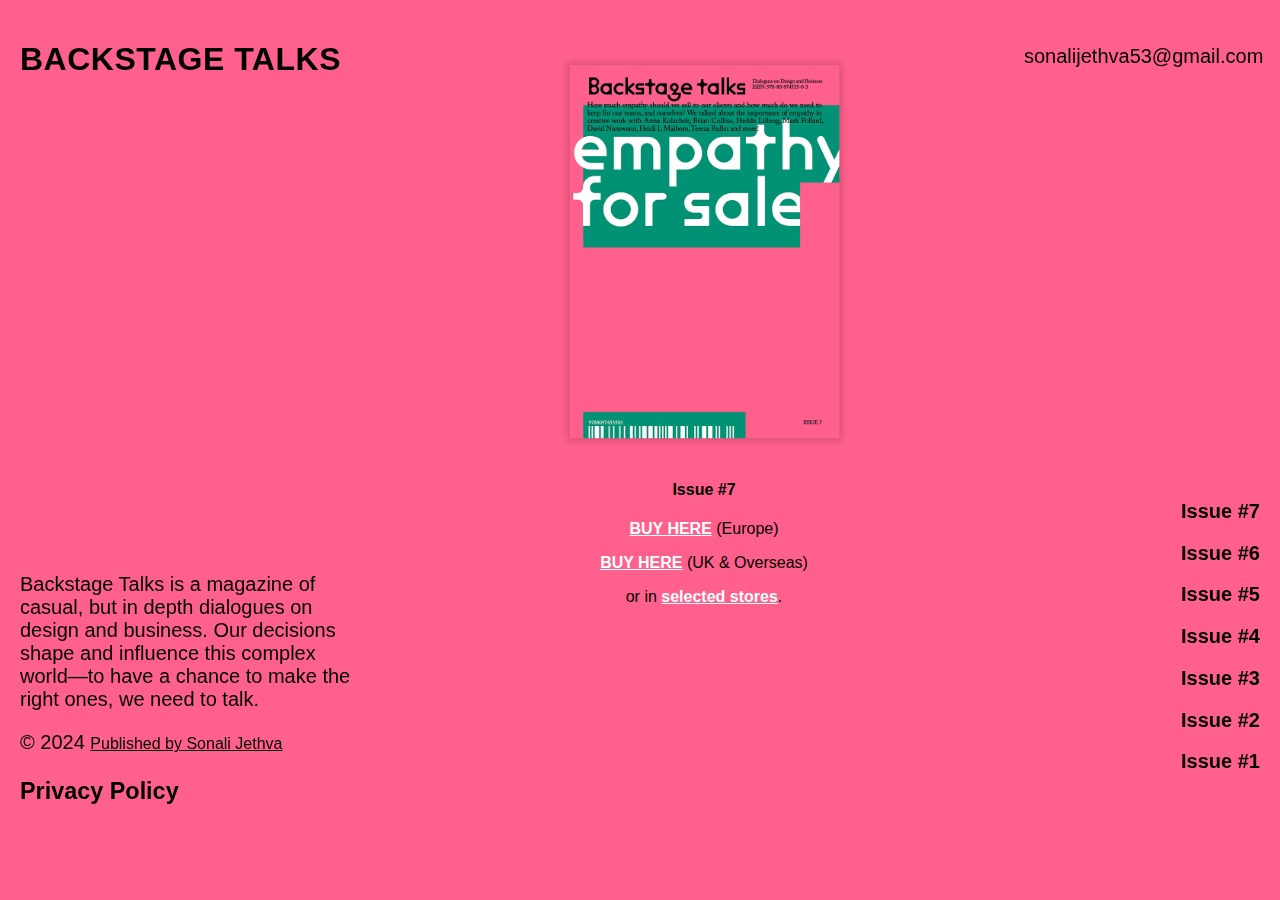
<file: index.html>
<!DOCTYPE html>
<html lang="en">
<head>
    <meta charset="UTF-8">
    <meta name="viewport" content="width=device-width, initial-scale=1.0">
    <link rel="stylesheet" href="style.css">
    <title>Backstage Talks Magazine</title>
</head>

<body class="cards">
    <div class="container">
        <div class="containerfloat">

            <div class="left">
                <h1>BACKSTAGE TALKS</h1>

                <div class="leftbottom">
                    <p>Backstage Talks is a magazine of casual, but in depth dialogues on design and business. Our decisions shape and influence this complex world—to have a chance to make the right ones, we need to talk.</p>
                    <p class="tercondi">© 2024 <a href="privacypolicy.html" target="_blank">Published by Sonali Jethva</a></p>
                    <h3>Privacy Policy</h3>
                </div>
            </div>

            <div class="menu">

                <section id="issue7" data-bg-color="#ff608c">
                <div class="card ">
                    <img src="images/backstagetalks_cover_issue_7.png" alt="" width="50%">
                    <div class="text">
                        <h4>Issue #7</h4>
                        <p><a href="">BUY HERE</a> (Europe)</p>
                        <p><a href="">BUY HERE</a> (UK & Overseas)</p>
                        <p>or in <a href="">selected stores</a>.</p>
                    </div>
                </div>
                </section>

                <section id="issue6" data-bg-color="#ffffff">
                <div class="card ">
                    <img src="images/backstagetalks_cover_issue_6.png" alt="" width="50%">
                    <div class="text black">
                        <h4>Issue #6</h4>
                        <a href="">BUY HERE</a>
                        <p>or in <a href="">selected stores</a>.</p>
                    </div>
                </div>
                </section>

                <section id="issue5" data-bg-color="#00c1b5">
                <div class="card ">
                    <img src="images/backstagetalks_cover_issue_5.png" alt="" width="50%">
                    <div class="text">
                        <h4>Issue #5</h4>
                        <a href="">BUY HERE</a>
                        <p>or in <a href="">selected stores</a>.</p>
                    </div>
                </div>
                </section>

                <section id="issue4" data-bg-color="#ff651a">
                <div class="card ">
                    <img src="images/backstagetalks_cover_issue_4.png" alt="" width="50%">
                    <div class="text">
                        <h4>Issue #4 is sold out.</h4>
                        <p>If you are lucky, you may get the last pieces in <a href="">selected stores</a>.</p>
                    </div>
                </div>
                </section>

                <section id="issue3" data-bg-color="#ffbe00">
                <div class="card ">
                    <img src="images/backstagetalks_cover_issue_3.png" alt="" width="50%">
                    <div class="text">
                        <h4>Issue #3</h4>
                        <p><a href="">BUY HERE</a></p>
                        <p>or in <a href="">selected stores</a>.</p>
                    </div>
                </div>
                </section>

                <section id="issue2" data-bg-color="#e30512">
                <div class="card ">
                    <img src="images/backstagetalks_cover2016_n.png" alt="" width="50%">
                    <div class="text">
                        <h4>Issue #2</h4>
                        <p><a href="">BUY HERE</a></p>
                        <p>or in <a href="">selected stores</a>.</p>
                    </div>
                </div>
                </section
                >

                <section id="issue1" data-bg-color="#1d3fbb">
                <div class="card ">
                    <img src="images/backstagetalks_cover2017.png" alt="" width="50%">
                    <div class="text">
                        <h4>Issue #1 is sold out.</h4>
                        <p>If you are lucky, you may get the last pieces in <a href="">selected stores</a>.</p>
                </div>
                </section>

            </div>

            <div class="aside">
                <a href="mailto:sonalijethva53@gmail.com">sonalijethva53@gmail.com</a>
                <div class="asidebottom">
                    <h3><a href="#issue7">Issue #7</a></h3>
                    <h3><a href="#issue6">Issue #6</a></h3>
                    <h3><a href="#issue5">Issue #5</a></h3>
                    <h3><a href="#issue4">Issue #4</a></h3>
                    <h3><a href="#issue3">Issue #3</a></h3>
                    <h3><a href="#issue2">Issue #2</a></h3>
                    <h3><a href="#issue1">Issue #1</a></h3>
                </div>
            </div>
        </div>
    </div>
    


    <script src="index.js"></script>
</body>
</html>
</file>
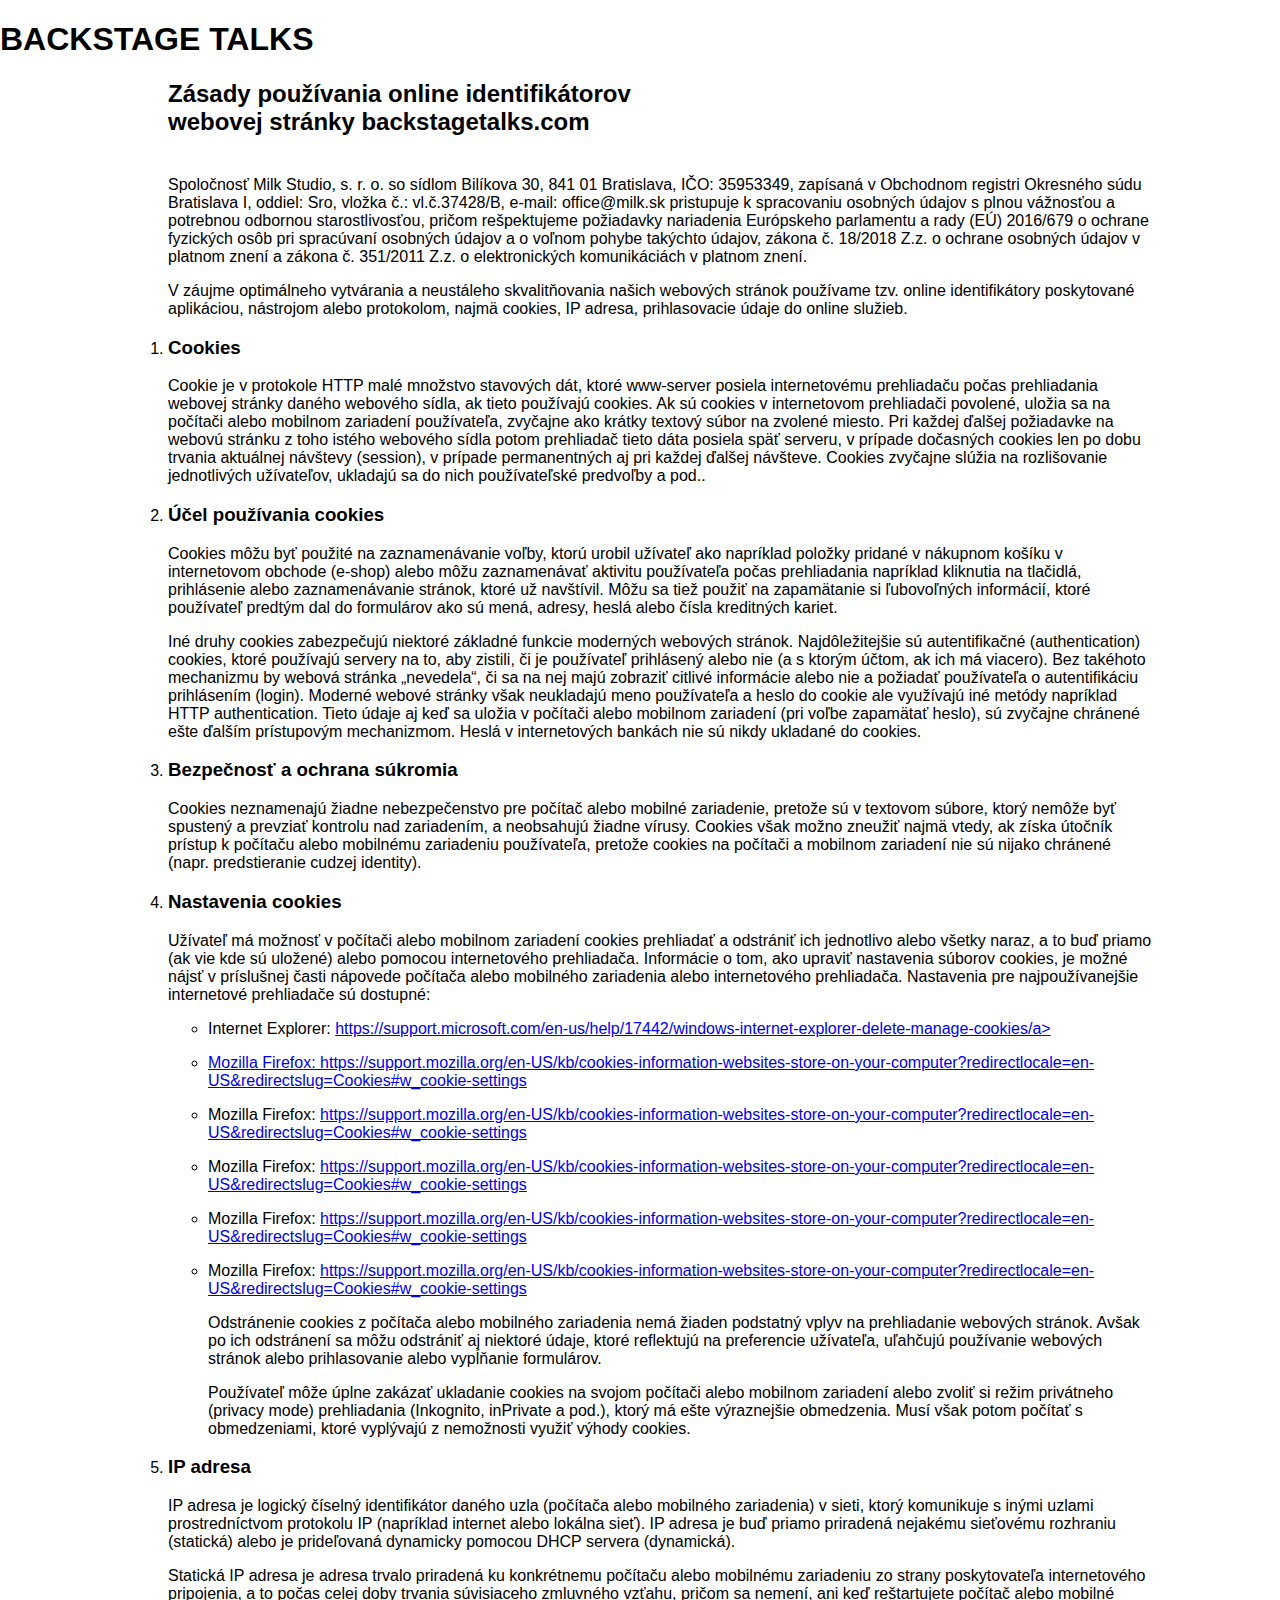
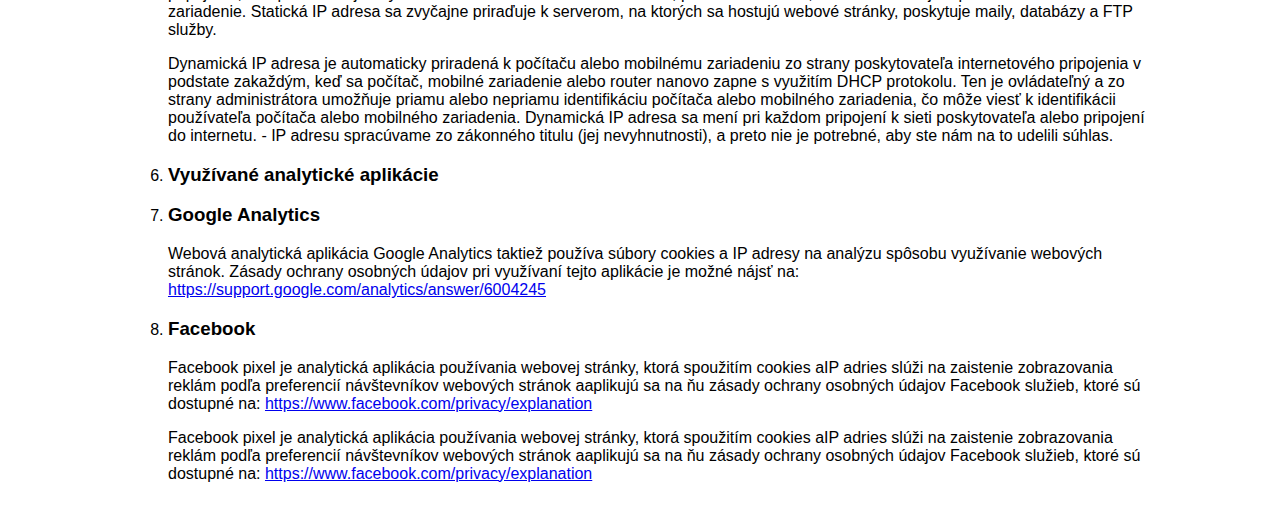
<file: privacypolicy.html>
<!DOCTYPE html>
<html lang="en">
<head>
    <meta charset="UTF-8">
    <meta name="viewport" content="width=device-width, initial-scale=1.0">
    <link rel="stylesheet" href="style.css">
    <title>Privacy Policy</title>

    <style>

    </style>
</head>
<body>
    <h1>BACKSTAGE TALKS</h1>
    <div class="containerprivacy">
        <ol>
        <h2>Zásady používania online identifikátorov <br> webovej stránky backstagetalks.com</h2>
        <p>Spoločnosť Milk Studio, s. r. o. so sídlom Bilíkova 30, 841 01 Bratislava, IČO: 35953349, zapísaná v Obchodnom registri Okresného súdu Bratislava I, oddiel: Sro, vložka č.: vl.č.37428/B, e-mail: office@milk.sk pristupuje k spracovaniu osobných údajov s plnou vážnosťou a potrebnou odbornou starostlivosťou, pričom rešpektujeme požiadavky nariadenia Európskeho parlamentu a rady (EÚ) 2016/679 o ochrane fyzických osôb pri spracúvaní osobných údajov a o voľnom pohybe takýchto údajov, zákona č. 18/2018 Z.z. o ochrane osobných údajov v platnom znení a zákona č. 351/2011 Z.z. o elektronických komunikáciách v platnom znení.</p>
        <p>V záujme optimálneho vytvárania a neustáleho skvalitňovania našich webových stránok používame tzv. online identifikátory poskytované aplikáciou, nástrojom alebo protokolom, najmä cookies, IP adresa, prihlasovacie údaje do online služieb.</p>

        
            <li><h3> Cookies</h3>
                <p>Cookie je v protokole HTTP malé množstvo stavových dát, ktoré www-server posiela internetovému prehliadaču počas prehliadania webovej stránky daného webového sídla, ak tieto používajú cookies. Ak sú cookies v internetovom prehliadači povolené, uložia sa na počítači alebo mobilnom zariadení používateľa, zvyčajne ako krátky textový súbor na zvolené miesto. Pri každej ďalšej požiadavke na webovú stránku z toho istého webového sídla potom prehliadač tieto dáta posiela späť serveru, v prípade dočasných cookies len po dobu trvania aktuálnej návštevy (session), v prípade permanentných aj pri každej ďalšej návšteve. Cookies zvyčajne slúžia na rozlišovanie jednotlivých užívateľov, ukladajú sa do nich používateľské predvoľby a pod..</p>
            </li>
            <li><h3> Účel používania cookies</h3>
                <p>Cookies môžu byť použité na zaznamenávanie voľby, ktorú urobil užívateľ ako napríklad položky pridané v nákupnom košíku v internetovom obchode (e-shop) alebo môžu zaznamenávať aktivitu používateľa počas prehliadania napríklad kliknutia na tlačidlá, prihlásenie alebo zaznamenávanie stránok, ktoré už navštívil. Môžu sa tiež použiť na zapamätanie si ľubovoľných informácií, ktoré používateľ predtým dal do formulárov ako sú mená, adresy, heslá alebo čísla kreditných kariet.</p>
                <p>Iné druhy cookies zabezpečujú niektoré základné funkcie moderných webových stránok. Najdôležitejšie sú autentifikačné (authentication) cookies, ktoré používajú servery na to, aby zistili, či je používateľ prihlásený alebo nie (a s ktorým účtom, ak ich má viacero). Bez takéhoto mechanizmu by webová stránka „nevedela“, či sa na nej majú zobraziť citlivé informácie alebo nie a požiadať používateľa o autentifikáciu prihlásením (login). Moderné webové stránky však neukladajú meno používateľa a heslo do cookie ale využívajú iné metódy napríklad HTTP authentication. Tieto údaje aj keď sa uložia v počítači alebo mobilnom zariadení (pri voľbe zapamätať heslo), sú zvyčajne chránené ešte ďalším prístupovým mechanizmom. Heslá v internetových bankách nie sú nikdy ukladané do cookies.</p>
            </li>
            <li><h3>Bezpečnosť a ochrana súkromia</h3>
                <p>Cookies neznamenajú žiadne nebezpečenstvo pre počítač alebo mobilné zariadenie, pretože sú v textovom súbore, ktorý nemôže byť spustený a prevziať kontrolu nad zariadením, a neobsahujú žiadne vírusy. Cookies však možno zneužiť najmä vtedy, ak získa útočník prístup k počítaču alebo mobilnému zariadeniu používateľa, pretože cookies na počítači a mobilnom zariadení nie sú nijako chránené (napr. predstieranie cudzej identity).</p>
            </li>
            <li><h3>Nastavenia cookies</h3>
                <p>Užívateľ má možnosť v počítači alebo mobilnom zariadení cookies prehliadať a odstrániť ich jednotlivo alebo všetky naraz, a to buď priamo (ak vie kde sú uložené) alebo pomocou internetového prehliadača. Informácie o tom, ako upraviť nastavenia súborov cookies, je možné nájsť v príslušnej časti nápovede počítača alebo mobilného zariadenia alebo internetového prehliadača. Nastavenia pre najpoužívanejšie internetové prehliadače sú dostupné:</p>
                <ul>
                    <li><p>Internet Explorer: <a href="https://support.microsoft.com/en-us/help/17442/windows-internet-explorer-delete-manage-cookies">https://support.microsoft.com/en-us/help/17442/windows-internet-explorer-delete-manage-cookies/a> </p></li>
                    <li><p>Mozilla Firefox: <a href=" https://support.mozilla.org/en-US/kb/cookies-information-websites-store-on-your-computer?redirectlocale=en-US&redirectslug=Cookies#w_cookie-settings">https://support.mozilla.org/en-US/kb/cookies-information-websites-store-on-your-computer?redirectlocale=en-US&redirectslug=Cookies#w_cookie-settings</a> </p></li>
                    <li><p>Mozilla Firefox: <a href=" https://support.mozilla.org/en-US/kb/cookies-information-websites-store-on-your-computer?redirectlocale=en-US&redirectslug=Cookies#w_cookie-settings">https://support.mozilla.org/en-US/kb/cookies-information-websites-store-on-your-computer?redirectlocale=en-US&redirectslug=Cookies#w_cookie-settings</a> </p></li>
                    <li><p>Mozilla Firefox: <a href=" https://support.mozilla.org/en-US/kb/cookies-information-websites-store-on-your-computer?redirectlocale=en-US&redirectslug=Cookies#w_cookie-settings">https://support.mozilla.org/en-US/kb/cookies-information-websites-store-on-your-computer?redirectlocale=en-US&redirectslug=Cookies#w_cookie-settings</a> </p></li>
                    <li><p>Mozilla Firefox: <a href=" https://support.mozilla.org/en-US/kb/cookies-information-websites-store-on-your-computer?redirectlocale=en-US&redirectslug=Cookies#w_cookie-settings">https://support.mozilla.org/en-US/kb/cookies-information-websites-store-on-your-computer?redirectlocale=en-US&redirectslug=Cookies#w_cookie-settings</a> </p></li>
                    <li><p>Mozilla Firefox: <a href=" https://support.mozilla.org/en-US/kb/cookies-information-websites-store-on-your-computer?redirectlocale=en-US&redirectslug=Cookies#w_cookie-settings">https://support.mozilla.org/en-US/kb/cookies-information-websites-store-on-your-computer?redirectlocale=en-US&redirectslug=Cookies#w_cookie-settings</a> </p></li>
                    <p>Odstránenie cookies z počítača alebo mobilného zariadenia nemá žiaden podstatný vplyv na prehliadanie webových stránok. Avšak po ich odstránení sa môžu odstrániť aj niektoré údaje, ktoré reflektujú na preferencie užívateľa, uľahčujú používanie webových stránok alebo prihlasovanie alebo vypĺňanie formulárov.</p>
                    <p>Používateľ môže úplne zakázať ukladanie cookies na svojom počítači alebo mobilnom zariadení alebo zvoliť si režim privátneho (privacy mode) prehliadania (Inkognito, inPrivate a pod.), ktorý má ešte výraznejšie obmedzenia. Musí však potom počítať s obmedzeniami, ktoré vyplývajú z nemožnosti využiť výhody cookies.</p>         
                </ul>
            </li>
            <li><h3>IP adresa</h3>
            <p>IP adresa je logický číselný identifikátor daného uzla (počítača alebo mobilného zariadenia) v sieti, ktorý komunikuje s inými uzlami prostredníctvom protokolu IP (napríklad internet alebo lokálna sieť). IP adresa je buď priamo priradená nejakému sieťovému rozhraniu (statická) alebo je prideľovaná dynamicky pomocou DHCP servera (dynamická).</p>
            <p>Statická IP adresa je adresa trvalo priradená ku konkrétnemu počítaču alebo mobilnému zariadeniu zo strany poskytovateľa internetového pripojenia, a to počas celej doby trvania súvisiaceho zmluvného vzťahu, pričom sa nemení, ani keď reštartujete počítač alebo mobilné zariadenie. Statická IP adresa sa zvyčajne priraďuje k serverom, na ktorých sa hostujú webové stránky, poskytuje maily, databázy a FTP služby.</p>
            <p>Dynamická IP adresa je automaticky priradená k počítaču alebo mobilnému zariadeniu zo strany poskytovateľa internetového pripojenia v podstate zakaždým, keď sa počítač, mobilné zariadenie alebo router nanovo zapne s využitím DHCP protokolu. Ten je ovládateľný a zo strany administrátora umožňuje priamu alebo nepriamu identifikáciu počítača alebo mobilného zariadenia, čo môže viesť k identifikácii používateľa počítača alebo mobilného zariadenia. Dynamická IP adresa sa mení pri každom pripojení k sieti poskytovateľa alebo pripojení do internetu.
                - IP adresu spracúvame zo zákonného titulu (jej nevyhnutnosti), a preto nie je potrebné, aby ste nám na to udelili súhlas.</p>
            </li>
            <li><h3>Využívané analytické aplikácie</h3></li>
            <li><h3> Google Analytics</h3>
                <p>Webová analytická aplikácia Google Analytics taktiež používa súbory cookies a IP adresy na analýzu spôsobu využívanie webových stránok. Zásady ochrany osobných údajov pri využívaní tejto aplikácie je možné nájsť na: <a href="https://support.google.com/analytics/answer/6004245">https://support.google.com/analytics/answer/6004245</a> </p>
            </li>
            <li><h3>Facebook</h3>
            <p>Facebook pixel je analytická aplikácia používania webovej stránky, ktorá spoužitím cookies aIP adries slúži na zaistenie zobrazovania reklám podľa preferencií návštevníkov webových stránok aaplikujú sa na ňu zásady ochrany osobných údajov Facebook služieb, ktoré sú dostupné na: <a href="https://www.facebook.com/privacy/explanation">https://www.facebook.com/privacy/explanation</a></p>
            <p>Facebook pixel je analytická aplikácia používania webovej stránky, ktorá spoužitím cookies aIP adries slúži na zaistenie zobrazovania reklám podľa preferencií návštevníkov webových stránok aaplikujú sa na ňu zásady ochrany osobných údajov Facebook služieb, ktoré sú dostupné na: <a href="https://www.facebook.com/privacy/explanation">https://www.facebook.com/privacy/explanation</a></p>
            </li>
            

        </ol>
    </div>
    
</body>
</html>
</file>
<file: style.css>
body {
    margin: 0px;
    transition: ease-in-out 0.5s;
    font-family: 'Segoe UI', Tahoma, Geneva, Verdana, sans-serif;

}

* {
    box-sizing: border-box;
}

.conatiner {
    display: flex;
}

.left {
    float: left;
    width: 30%;
    position: fixed;
    padding: 20px;
}

.left h1 {
    letter-spacing: 0.5px;
}

.leftbottom .tercondi a {
    color: black;
    font-size: 16px;
}

.containerfloat {
    position: relative;
}

.menu {
    float: left;
    width: 50%;
    max-height: 100vh;
    position: absolute;
    left: 30%;
    padding-top: 30px;
    overflow: scroll;
    scroll-behavior: smooth;
    scroll-snap-type: y mandatory;
    transition: ease-in-out 2s;
}


/* Hide scrollbar for chrome, safari, and Opera */
.menu::-webkit-scrollbar {
    display: none;
}

/* Hide Scrollbar for IE, Edge and Firefox */
.menu {
    -ms-overflow-style: none;
    scrollbar-width: none;
}

data-bg-color {
    transition: 5s ease-in-out;
}

.card .black a {
    color: #e568ac !important;

}

.card {
    height: 100vh;
    padding-top: 50px;
    scroll-snap-align: start;
    text-align: center;
}

.card .text a {
    color: white;
    font-weight: bold;
}


.aside {
    float: right;
    width: 20%;
    position: fixed;
    left: 80%;
    padding-top: 45px;
}

.aside a {
    color: black;
    text-decoration: none;
    font-size: 20px;
}

.asidebottom h3 {
    color: black;
    text-decoration: none;
}

.leftbottom {
    margin-top: 55vh;
    font-size: 20px;
}

.asidebottom {
    margin-top: 48vh;
    text-align: right;
    padding-right: 20px;
}
@media (max-width: 1250px) {
    .leftbottom {
        margin-top: 50vh;
        font-size: 16px;
    }
    .asidebottom {
        margin-top: 40vh;
        text-align: right;
        padding-right: 20px;
    }
}
@media (max-width: 850px) {

    .left,
    .menu,
    .aside {
        float: none;
        width: 100%;
        height: auto;
        position: static;
        overflow: visible;
        padding: 0px;
    }

    .menu {
        left: 0px;
    }
    .left {
        padding: 20px;
    }
    .leftbottom {
        margin-top: 0vh;
        font-size: 20px;

    }

    .asidebottom, .aside a  {
        margin-top: 0vh;
        display: none;
    }
    .card {
        word-wrap: break-word;
        height: auto;
        padding: 50px 20px 50px 20px;
        scroll-snap-align: start;
        text-align: center;
    }
    .container {
        padding-bottom: 8.33%;
    }
}
/* Privacy policy page Style CSS */
body {
    font-family:'Segoe UI', Tahoma, Geneva, Verdana, sans-serif;
}
.containerprivacy {
    width: 80%;
    margin: 0 auto;
    padding-bottom: 20px;
}
.containerprivacy h2 {
    padding-bottom: 20px;
}
@media (max-width: 850px) {
    .containerprivacy {
        width: 95%;
    }
}
</file>
